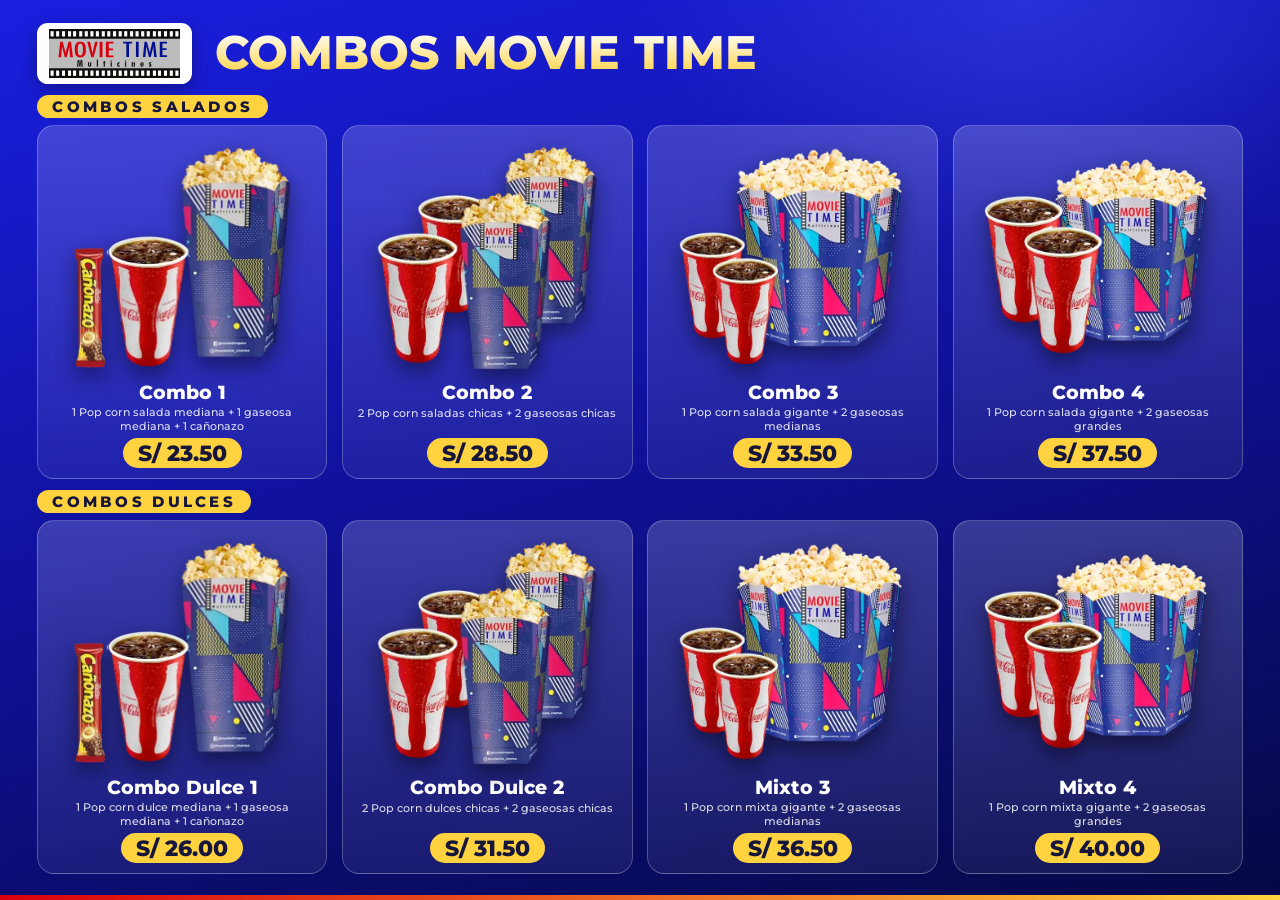
<file: pantalla-cliente/cliente.html>
<!DOCTYPE html><html lang="es"><head><meta charset="UTF-8"><meta name="viewport" content="width=device-width,initial-scale=1">
<title>Pantalla cliente · Movie Time</title><link rel="stylesheet" href="cliente.css"></head><body>
<div class="stage">
  <div class="top">
    <span class="logo"><img src="logo-movietime.svg" alt="Movie Time"></span>
    <div class="meta"><span class="chip"><i></i>Tu pedido</span><span class="clock" id="clock"></span></div>
  </div>
  <div class="main">
    <section class="col"><div class="sec-title">Detalle</div><div class="list" id="list"></div></section>
    <section class="col"><div class="sec-title">Tu selección</div><div class="show n1" id="show"></div></section>
  </div>
  <div class="bar"><div class="cnt" id="cnt"></div><div class="tt"><span>TOTAL</span><strong id="tot"></strong></div></div>
</div>
<div class="thanks hide" id="thanks">
  <div class="check"><svg viewBox="0 0 24 24"><path d="M5 12.5l4.5 4.5L19 7.5"/></svg></div>
  <h1>¡Gracias por tu compra!</h1><p>Disfruta la función 🍿</p>
  <span class="logo"><img src="logo-movietime.svg" alt=""></span>
</div>
<div class="ads hide" id="ads"><div class="prog" id="prog"></div></div>
<script src="shared.js"></script>
<script>
const $=id=>document.getElementById(id);
const esc=s=>String(s).replace(/[&<>"]/g,c=>({'&':'&amp;','<':'&lt;','>':'&gt;','"':'&quot;'}[c]));
// ?mini=1 -> vista en miniatura dentro del panel del colaborador (sin animaciones pesadas ni pantalla completa)
const MINI=new URLSearchParams(location.search).has('mini');
if(MINI)document.documentElement.classList.add('mini');
else document.addEventListener('dblclick',()=>document.fullscreenElement?document.exitFullscreen():document.documentElement.requestFullscreen());
const tick=()=>{$('clock').textContent=new Date().toLocaleTimeString('es-PE',{hour:'2-digit',minute:'2-digit',hour12:false})};tick();setInterval(tick,10000);

/* ---------- Fotos de producto (con ilustración si no hay foto) ---------- */
function photo(i){
  const ph=document.createElement('div');ph.className='ph';
  const im=new Image();im.alt='';im.decoding='async';im.src='productos/'+(i.img||i.code)+'.webp';
  im.onerror=()=>{ph.innerHTML='<div class="nophoto"><img src="logo-movietime.svg" alt=""></div>'};ph.appendChild(im);return ph}

/* ---------- Detalle + vitrina ---------- */
let prevQty={},lastKey='',showEls={};
function render(s){
  $('thanks').classList.toggle('hide',s.status!=='gracias');
  const items=s.items;
  // detalle
  let changed=null;items.forEach(i=>{const k=i.code+'|'+i.price;if((prevQty[k]||0)!==i.qty)changed=k});
  $('list').innerHTML=items.map(i=>{const k=i.code+'|'+i.price,isNew=k===changed;
    return `<div class="line ${isNew?'new':'nan'}"><div class="qty">${i.qty}</div><div><div class="nm">${esc(i.name)}</div>${i.desc?`<div class="ds">${esc(i.desc)}</div>`:''}</div><div class="pr">${PC.money(PC.lineTotal(i))}${i.qty>1?`<small>${i.qty} × ${PC.money(i.price)}</small>`:''}</div></div>`}).join('');
  const L=$('list');L.classList.remove('compact');if(L.scrollHeight>L.clientHeight+2)L.classList.add('compact');
  L.scrollTop=L.scrollHeight;L.classList.toggle('scrolled',L.scrollTop>2);
  prevQty={};items.forEach(i=>prevQty[i.code+'|'+i.price]=i.qty);
  const n=items.reduce((a,i)=>a+i.qty,0);
  $('cnt').innerHTML=`<b>${n}</b> ${n===1?'producto':'productos'}`;
  const t=PC.money(PC.total());if($('tot').textContent!==t){$('tot').textContent=t;$('tot').classList.remove('bump');void $('tot').offsetWidth;$('tot').classList.add('bump')}
  // vitrina: productos distintos, el último agregado primero
  const seen=new Set(),uniq=[];for(const i of [...items].reverse()){if(!seen.has(i.code)){seen.add(i.code);uniq.push(i)}}
  const shown=uniq.slice(0,6),extra=uniq.length-shown.length;
  const key=shown.map(i=>i.code).join(',')+'|'+extra;
  const qtyOf=c=>items.filter(i=>i.code===c).reduce((a,i)=>a+i.qty,0);
  const show=$('show');
  if(key!==lastKey){
    const old=new Set(Object.keys(showEls));lastKey=key;showEls={};show.innerHTML='';
    show.className='show n'+Math.max(1,shown.length);
    shown.forEach(i=>{const t=document.createElement('div');t.className='tile'+(old.has(i.code)?' nan':'');
      t.appendChild(photo(i));const cap=document.createElement('div');cap.className='cap';cap.innerHTML=`<span>${esc(i.name)}</span><b></b>`;t.appendChild(cap);
      showEls[i.code]=cap.querySelector('b');show.appendChild(t)});
    if(extra>0){const m=document.createElement('div');m.className='more';m.textContent='+'+extra+' más';show.appendChild(m)}
  }
  shown.forEach(i=>{const q=qtyOf(i.code);showEls[i.code].textContent='×'+q;showEls[i.code].classList.toggle('hide',q<2)});
  checkAds();
}

/* ---------- Publicidad a pantalla completa ---------- */
// La pantalla real manda; la miniatura del panel (?mini=1) solo la sigue. El panel del colaborador controla por el canal 'pc_ads'.
let nodes=[],cur=0,paused=false,adsSig='',timer=0,running=false,lastMaster=0;
const adCh='BroadcastChannel' in window?new BroadcastChannel('pc_ads'):null;
const masterAlive=()=>Date.now()-lastMaster<6000;
const dayKey=()=>{const d=new Date();return d.getFullYear()+'-'+String(d.getMonth()+1).padStart(2,'0')+'-'+String(d.getDate()).padStart(2,'0')};
let adsDay=dayKey();
const vigente=x=>!(x.until&&dayKey()>x.until);       // "until" = ultimo dia (inclusive) en que se muestra el banner
const comboLists=s=>({
  sal:s.catalog.filter(p=>/^combos salada/i.test(p.cat||'')&&!/hot dog/i.test(p.name)).slice(0,4),   // combos salados (sin las versiones con hot dog)
  dul:s.catalog.filter(p=>/^combos dulce/i.test(p.cat||'')).slice(0,4)});
function publishAd(){if(MINI||!adCh)return;adCh.postMessage({t:'state',idx:cur,paused,total:nodes.length,running})}
function buildSlides(){
  const s=PC.state,root=$('ads');[...root.querySelectorAll('.sl')].forEach(e=>e.remove());nodes=[];
  const {sal,dul}=comboLists(s);
  if(sal.length||dul.length){const d=document.createElement('div');d.className='sl combos';
    d.innerHTML=`<div class="ch"><span class="logo"><img src="logo-movietime.svg" alt=""></span><h2>Combos Movie Time</h2></div>`;
    [['Combos salados',sal],['Combos dulces',dul]].forEach(([label,list])=>{if(!list.length)return;
      const row=document.createElement('div');row.className='crow';row.innerHTML=`<div class="rl">${label}</div><div class="cg"></div>`;
      list.forEach(p=>{const cc=document.createElement('div');cc.className='cc';cc.appendChild(photo(p));
        cc.insertAdjacentHTML('beforeend',`<b>${esc(p.name)}</b><em>${esc(p.desc||'')}</em><div class="pp">${PC.money(p.price)}</div>`);row.querySelector('.cg').appendChild(cc)});
      d.appendChild(row)});
    root.insertBefore(d,$('prog'));nodes.push(d)}
  s.slides.filter(x=>x.image&&vigente(x)).forEach(x=>{const d=document.createElement('div');d.className='sl';
    d.innerHTML='<img alt="" decoding="async">';d._src=x.image;     // la imagen se carga solo cuando le toca (ahorra memoria)
    d.firstChild.onerror=()=>{d.remove();nodes=nodes.filter(n=>n!==d);if(cur>=nodes.length)cur=0;publishAd()};
    if(x.title||x.sub)d.insertAdjacentHTML('beforeend',`<div style="position:absolute;left:0;right:0;bottom:8%;text-align:center;text-shadow:0 .2rem 1rem #000"><div style="font-size:5rem;font-weight:800">${esc(x.title||'')}</div><div style="font-size:2.4rem">${esc(x.sub||'')}</div></div>`);
    root.insertBefore(d,$('prog'));nodes.push(d)});
}
// Mantiene cargadas solo la imagen actual, la anterior (por el fundido) y la siguiente
function warm(){
  const N=nodes.length;
  nodes.forEach((n,k)=>{if(!n._src)return;const near=k===cur||k===(cur+1)%N||k===(cur-1+N)%N,im=n.firstChild;
    if(near){if(!im.getAttribute('src'))im.src=n._src}else if(im.getAttribute('src'))im.removeAttribute('src')})}
function showSlide(i,silent){
  if(!nodes.length)return;
  nodes.forEach(n=>n.classList.remove('on'));cur=((i%nodes.length)+nodes.length)%nodes.length;warm();
  const n=nodes[cur];void n.offsetWidth;n.classList.add('on');
  const root=$('ads'),p=$('prog');root.style.setProperty('--dur',PC.state.slideSeconds+'s');
  p.classList.remove('run');void p.offsetWidth;p.classList.add('run');     // si esta en pausa, la barra queda congelada por CSS
  if(!silent)publishAd();
}
function schedule(){
  clearTimeout(timer);timer=0;
  if(!running||paused||!nodes.length)return;
  if(MINI&&masterAlive())return;                              // la miniatura sigue a la pantalla real
  timer=setTimeout(()=>{if(dayKey()!==adsDay){checkAds();return}showSlide(cur+1);schedule()},PC.state.slideSeconds*1000);   // pasada la medianoche se quitan los banners vencidos
}
function setPaused(v){
  paused=!!v;$('ads').classList.toggle('paused',paused);
  if(!paused&&running){const p=$('prog');p.classList.remove('run');void p.offsetWidth;p.classList.add('run')}
  schedule();publishAd();
}
function checkAds(){
  const s=PC.state,on=s.status==='idle',root=$('ads');
  root.classList.toggle('hide',!on);
  if(on){
    const cl=comboLists(s),sig=JSON.stringify([dayKey(),s.slides,cl.sal.concat(cl.dul).map(p=>p.code+p.price+p.name),s.slideSeconds]);
    const rebuilt=sig!==adsSig||!nodes.length;
    if(rebuilt){adsSig=sig;adsDay=dayKey();buildSlides();if(cur>=nodes.length)cur=0}
    if(!running){running=true;showSlide(paused?cur:0)}
    else if(rebuilt)showSlide(cur,true);          // cambio la publicidad con la pantalla en marcha: se muestra de inmediato   // pausada: vuelve a la misma imagen; si no, empieza de nuevo
    schedule();
  }else if(running){running=false;clearTimeout(timer);timer=0;publishAd()}
}
function doCmd(m){
  if(!running&&m.cmd!=='play'&&m.cmd!=='pause'&&m.cmd!=='toggle')return;
  if(m.cmd==='toggle')setPaused(!paused);
  else if(m.cmd==='pause')setPaused(true);
  else if(m.cmd==='play')setPaused(false);
  else if(m.cmd==='next'){showSlide(cur+1);schedule()}
  else if(m.cmd==='prev'){showSlide(cur-1);schedule()}
  else if(m.cmd==='goto'&&nodes.length){showSlide(+m.idx||0);setPaused(true)}    // elegir una imagen la deja fija
}
if(adCh)adCh.onmessage=e=>{const m=e.data||{};
  if(MINI){
    if(m.t!=='state')return;
    lastMaster=Date.now();
    if(m.paused!==paused){paused=m.paused;$('ads').classList.toggle('paused',paused)}
    if(running&&nodes.length&&m.idx!==cur)showSlide(m.idx,true);
    schedule();
  }else if(m.t==='hello')publishAd();
  else if(m.t==='cmd')doCmd(m)};
if(!MINI){
  setInterval(publishAd,3000);                                  // el panel y la miniatura se mantienen sincronizados
  document.addEventListener('keydown',e=>{                       // teclado en la pantalla del cliente: espacio = pausa, flechas = cambiar
    if(e.code==='Space'){e.preventDefault();doCmd({cmd:'toggle'})}
    else if(e.code==='ArrowRight')doCmd({cmd:'next'});else if(e.code==='ArrowLeft')doCmd({cmd:'prev'})});
}else if(adCh)adCh.postMessage({t:'hello'});
PC.subscribe(render);
</script></body></html>
</file>
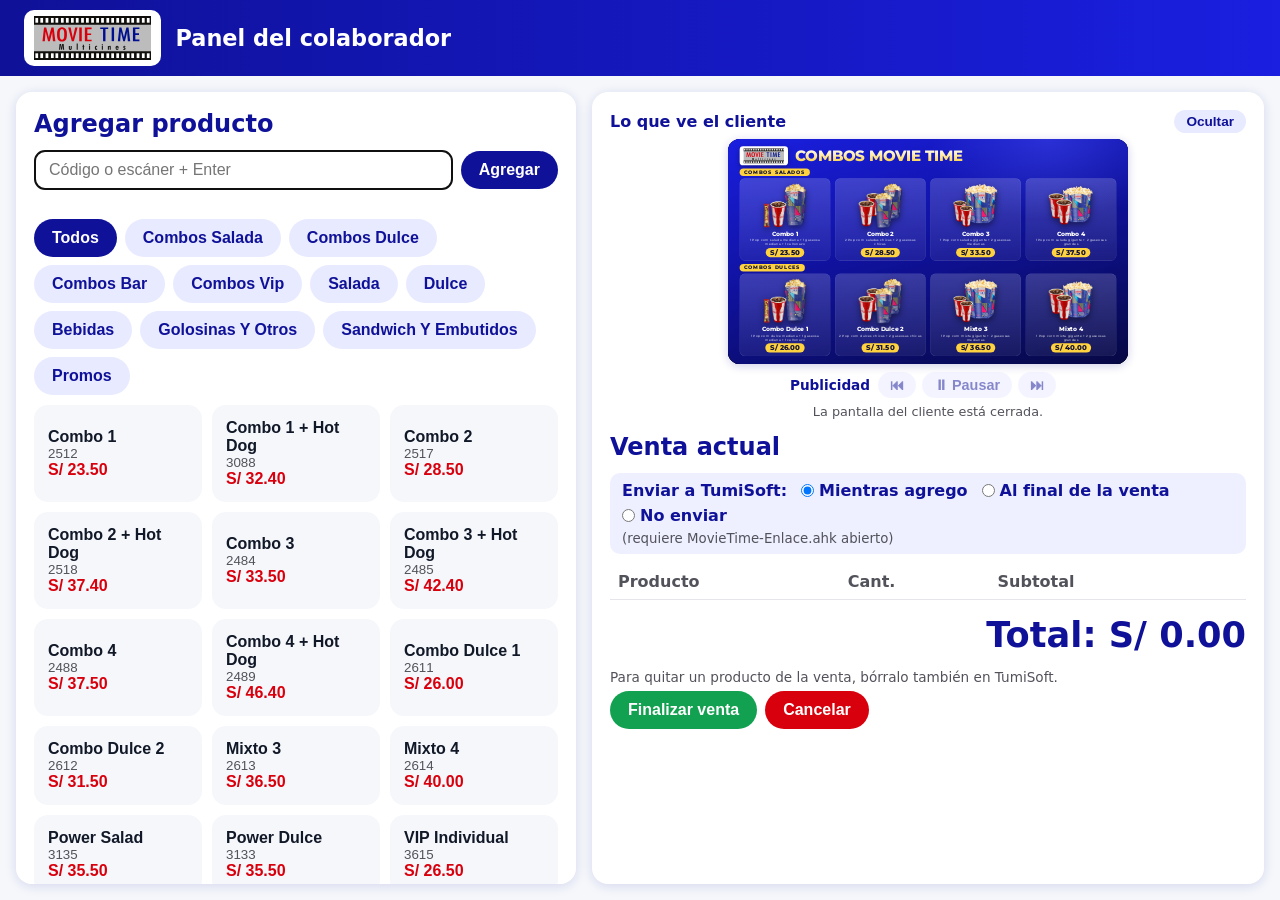
<file: pantalla-cliente/operador.html>
<!DOCTYPE html><html lang="es"><head><meta charset="UTF-8"><meta name="viewport" content="width=device-width,initial-scale=1">
<title>Panel colaborador · Movie Time</title><link rel="stylesheet" href="style.css"></head><body>
<div class="page"><div class="brand"><span class="logo"><img src="logo-movietime.svg" alt="Movie Time"></span><h1>Panel del colaborador</h1></div>
<div class="op">
 <section class="panel">
  <h2>Agregar producto</h2>
  <div class="row"><input id="code" placeholder="Código o escáner + Enter" autofocus><button id="addBtn">Agregar</button></div>
  <div class="msg" id="msg"></div>
  <div class="row" id="tabs" style="flex-wrap:wrap"></div><div class="grid" id="grid"></div>
  <details><summary>Configuración (catálogo y publicidad)</summary>
   <p style="color:var(--mut);margin:8px 0">Catálogo: <code>código;nombre;precio;categoría;contenido;foto</code> por línea (contenido y foto son opcionales; foto = código de otra imagen de la carpeta productos)</p>
   <textarea id="cat"></textarea>
   <p style="color:var(--mut);margin:8px 0">Publicidad/cartelera: <code>título;subtítulo;imagen;hasta</code> — título y subtítulo pueden ir vacíos si la imagen ya trae texto; <b>hasta</b> (opcional, <code>AAAA-MM-DD</code>) es el último día en que se muestra, después se quita sola</p>
   <textarea id="sl"></textarea>
   <div class="row" style="margin-top:8px"><label>Seg. por slide <input id="ss" type="number" style="width:80px"></label></div>
   <button id="saveCfg">Guardar</button> <button class="sec" id="resetCfg">Restaurar originales</button> <button class="sec" id="openCl">Abrir pantalla del cliente</button> <span id="cfgMsg" style="color:var(--ok);font-weight:700"></span>
  </details>
 </section>
 <section class="panel">
  <div class="cv" id="cv">
   <div class="cvh"><b>Lo que ve el cliente</b><button class="sec" id="cvToggle" title="Mostrar u ocultar la miniatura"></button></div>
   <div class="cvbox" id="cvbox"><iframe id="cvf" title="Vista del cliente" tabindex="-1"></iframe></div>
   <div class="adc" id="adc">
    <span class="adl">Publicidad</span>
    <button class="sec" id="adPrev" title="Imagen anterior">⏮</button>
    <button class="sec" id="adToggle">⏸ Pausar</button>
    <button class="sec" id="adNext" title="Imagen siguiente">⏭</button>
    <span class="dots" id="adDots" title="Clic en un punto: muestra esa imagen y la deja fija"></span>
    <small id="adNote"></small>
   </div>
  </div>
  <h2>Venta actual</h2>
  <div class="lnk"><b>Enviar a TumiSoft:</b>
   <label><input type="radio" name="lm" value="live"> Mientras agrego</label>
   <label><input type="radio" name="lm" value="end"> Al final de la venta</label>
   <label><input type="radio" name="lm" value="off"> No enviar</label>
   <small>(requiere MovieTime-Enlace.ahk abierto)</small></div>
  <table><thead><tr><th>Producto</th><th>Cant.</th><th>Subtotal</th><th></th></tr></thead><tbody id="body"></tbody></table>
  <div class="tot" id="tot"></div>
  <button class="ok hide" id="sendTumi" style="width:100%;margin-bottom:8px"></button>
  <p class="hint" id="hint">Para quitar un producto de la venta, bórralo también en TumiSoft.</p>
  <div class="row"><button class="ok" id="fin">Finalizar venta</button><button class="bad" id="clr">Cancelar</button></div>
 </section>
</div></div>
<script src="shared.js"></script>
<script>
const $=id=>document.getElementById(id);
const esc=s=>String(s).replace(/[&<>"']/g,c=>({'&':'&amp;','<':'&lt;','>':'&gt;','"':'&quot;',"'":'&#39;'}[c]));
let tab='',gridKey='';
const sent={};   // codigo -> unidades que ya se enviaron a TumiSoft en esta venta
const sinCodigo=c=>/^PEND/i.test(c);   // producto de la web con codigo de TumiSoft todavia desconocido
function sendLive(code){
  if(sinCodigo(code)){if(PC.link.mode==='live')$('msg').textContent='Este producto aún no tiene código de TumiSoft: agrégalo a mano en TumiSoft.';return false}
  const ok=PC.link.send(code);if(ok)sent[code]=(sent[code]||0)+1;return ok}
function pending(){const codes=[],items=[];PC.state.items.forEach(i=>{if(sinCodigo(i.code))return;const n=Math.max(0,i.qty-(sent[i.code]||0));if(n>0){items.push([i.code,n]);for(let k=0;k<n;k++)codes.push(i.code)}});return{codes,items}}
function render(s){
  const cats=[...new Set(s.catalog.map(p=>p.cat||'Otros'))];
  if(tab&&!cats.includes(tab))tab='';
  const key=tab+'|'+s.catalog.map(p=>p.code+p.name+p.price+(p.cat||'')).join('~');
  if(key!==gridKey){gridKey=key;
    $('tabs').innerHTML=['Todos',...cats].map(c=>`<button class="${(c==='Todos'&&!tab)||c===tab?'':'sec'}" data-t="${esc(c)}">${esc(c)}</button>`).join('');
    $('grid').innerHTML=s.catalog.filter(p=>!tab||(p.cat||'Otros')===tab).map(p=>`<button class="prod" data-c="${esc(p.code)}">${esc(p.name)}<small>${esc(p.code)}</small><b>${PC.money(p.price)}</b></button>`).join('')}
  $('body').innerHTML=s.items.map((i,n)=>`<tr><td>${esc(i.name)}</td><td><button class="sec" data-m="${n}">−</button> ${i.qty} <button class="sec" data-p="${n}">+</button></td><td>${PC.money(PC.lineTotal(i))}</td><td><button class="bad" data-x="${n}">✕</button></td></tr>`).join('');
  $('tot').textContent='Total: '+PC.money(PC.total());
  if(!s.items.length)for(const k in sent)delete sent[k];
  const p=pending(),end=PC.link.mode==='end';
  $('sendTumi').classList.toggle('hide',!end);
  $('sendTumi').disabled=!p.codes.length;
  $('sendTumi').textContent=p.codes.length?'Enviar a TumiSoft ('+p.codes.length+' producto'+(p.codes.length>1?'s':'')+')':(s.items.length?'✔ Todo enviado a TumiSoft':'Enviar a TumiSoft');
}
PC.subscribe(render);
$('tabs').onclick=e=>{const b=e.target.closest('[data-t]');if(b){tab=b.dataset.t==='Todos'?'':b.dataset.t;gridKey='';render(PC.state)}};
$('grid').onclick=e=>{const b=e.target.closest('[data-c]');if(b){PC.addByCode(b.dataset.c);sendLive(b.dataset.c);$('code').focus()}};
$('body').onclick=e=>{const t=e.target;
  if(t.dataset.m)PC.setQty(+t.dataset.m,-1);if(t.dataset.p){const it=PC.state.items[+t.dataset.p];PC.setQty(+t.dataset.p,1);if(it)sendLive(it.code)}if(t.dataset.x)PC.remove(+t.dataset.x)};
function addCode(){const v=$('code').value.trim();if(!v)return;
  const ok=PC.addByCode(v);const sent1=sendLive(v);
  $('msg').textContent=ok?(sinCodigo(v)&&PC.link.mode==='live'?'Este producto aún no tiene código de TumiSoft: agrégalo a mano en TumiSoft.':''):(sent1?'No está en el catálogo de la pantalla (se envió a TumiSoft): '+v:'Código no encontrado: '+v);
  $('code').value='';$('code').focus()}
document.querySelectorAll('input[name=lm]').forEach(r=>{r.checked=r.value===PC.link.mode;r.onchange=()=>{if(r.checked){PC.link.mode=r.value;$('msg').textContent='';render(PC.state)}}});
$('sendTumi').onclick=()=>{const p=pending();if(!p.codes.length)return;
  if(PC.link.sendMany(p.codes)){p.items.forEach(([c,n])=>sent[c]=(sent[c]||0)+n);$('msg').textContent='Enviando '+p.codes.length+' producto(s) a TumiSoft… no muevas el mouse ni el teclado.';render(PC.state)}};
$('addBtn').onclick=addCode;$('code').onkeydown=e=>{if(e.key==='Enter')addCode()};
$('fin').onclick=()=>PC.finish();
$('clr').onclick=()=>PC.clear();
// Miniatura de la pantalla del cliente: la misma pagina a 1920x1080 reducida con CSS
const cvOn=()=>{try{return localStorage.getItem('pc_cv_on')!=='0'}catch(e){return true}};
function applyCv(){const on=cvOn();$('cvbox').classList.toggle('hide',!on);$('cvToggle').textContent=on?'Ocultar':'Mostrar';
  const f=$('cvf'),url='cliente.html?mini=1';
  if(on){if(f.dataset.on!=='1'){f.dataset.on='1';f.src=url}scaleCv()}else{f.dataset.on='0';f.src='about:blank'}}   // oculta = la pagina se descarga: no consume CPU
function scaleCv(){const b=$('cvbox');if(b.clientWidth)$('cvf').style.transform='scale('+(b.clientWidth/1920)+')'}
new ResizeObserver(scaleCv).observe($('cvbox'));
$('cvToggle').onclick=()=>{try{localStorage.setItem('pc_cv_on',cvOn()?'0':'1')}catch(e){}applyCv()};
applyCv();
// Control de la publicidad de la pantalla del cliente (canal 'pc_ads': la pantalla real manda, el panel la dirige)
const adCh='BroadcastChannel' in window?new BroadcastChannel('pc_ads'):null;
let adSt=null,adSeen=0;
const adCmd=(cmd,idx)=>adCh&&adCh.postMessage({t:'cmd',cmd,idx});
let adSig='';
function renderAd(){
  const alive=!!adSt&&Date.now()-adSeen<7000,run=alive&&adSt.running;
  const sig=[alive,run,alive&&adSt.paused,alive&&adSt.idx,alive&&adSt.total].join();
  if(sig===adSig)return;adSig=sig;
  ['adPrev','adToggle','adNext'].forEach(i=>$(i).disabled=!alive);
  $('adToggle').textContent=alive&&adSt.paused?'▶ Continuar':'⏸ Pausar';
  $('adToggle').className=alive&&adSt.paused?'ok':'sec';
  const n=alive?adSt.total:0;
  if($('adDots').children.length!==n)$('adDots').innerHTML=Array.from({length:n},(_,i)=>`<button data-i="${i}" title="Imagen ${i+1}"></button>`).join('');
  [...$('adDots').children].forEach((b,i)=>{b.className=alive&&i===adSt.idx?'on':'';b.disabled=!run});
  $('adNote').textContent=!alive?'La pantalla del cliente está cerrada.':adSt.paused?(run?'⏸ En pausa en la imagen '+(adSt.idx+1)+' de '+n:'⏸ En pausa (se mantiene al volver a la publicidad)'):(run?'':'Hay una venta en pantalla: la publicidad vuelve al terminar.');
  $('adNote').style.color=alive&&adSt.paused?'var(--red)':'var(--mut)';
}
if(adCh){adCh.onmessage=e=>{if(e.data&&e.data.t==='state'){adSt=e.data;adSeen=Date.now();renderAd()}};adCh.postMessage({t:'hello'});setInterval(renderAd,1000)}
$('adToggle').onclick=()=>adCmd('toggle');$('adPrev').onclick=()=>adCmd('prev');$('adNext').onclick=()=>adCmd('next');
$('adDots').onclick=e=>{const b=e.target.closest('[data-i]');if(b)adCmd('goto',+b.dataset.i)};
renderAd();
$('openCl').onclick=()=>window.open('cliente.html','pantalla_cliente','width=1280,height=720');
function loadCfg(){const s0=PC.state;
  $('cat').value=s0.catalog.map(p=>[p.code,p.name,p.price,p.cat||'',p.desc||'',p.img||''].join(';')).join('\n');
  $('sl').value=s0.slides.map(x=>[x.title,x.sub,x.image,x.until||''].join(';')).join('\n');
  $('ss').value=s0.slideSeconds}
loadCfg();
$('saveCfg').onclick=()=>{
  const cat=$('cat').value.split('\n').map(l=>l.split(';').map(x=>x.trim())).filter(a=>a[0]&&a[1])
    .map(a=>{const p={code:a[0],name:a[1],price:parseFloat(String(a[2]).replace(',','.'))||0,cat:a[3]||''};if(a[4])p.desc=a[4];if(a[5])p.img=a[5];return p});
  const sl=$('sl').value.split('\n').map(l=>l.split(';').map(x=>x.trim())).filter(a=>a[2]||a[0])   // vale con imagen o con texto
    .map(a=>{const s={title:a[0]||'',sub:a[1]||'',image:a[2]||''};if(/^\d{4}-\d{2}-\d{2}$/.test(a[3]||''))s.until=a[3];return s});
  if(!cat.length){$('cfgMsg').textContent='';$('msg').textContent='El catálogo no puede quedar vacío.';return}
  PC.update(s=>{s.catalog=cat;s.slides=sl;s.slideSeconds=Math.max(2,+$('ss').value||8);s.custom={catalog:true,slides:true}});
  gridKey='';render(PC.state);$('msg').textContent='';$('cfgMsg').textContent='✔ Guardado'};
$('resetCfg').onclick=()=>{if(confirm('¿Volver al catálogo y la publicidad originales del programa? Se pierden tus cambios en Configuración.')){PC.resetConfig();loadCfg();gridKey='';render(PC.state);$('cfgMsg').textContent='✔ Restaurado'}};
</script>
</body></html>
</file>
<file: pantalla-cliente/cliente.css>
@font-face{font-family:Montserrat;font-weight:500;font-display:swap;src:url(fonts/Montserrat-500.woff2) format('woff2')}
@font-face{font-family:Montserrat;font-weight:700;font-display:swap;src:url(fonts/Montserrat-700.woff2) format('woff2')}
@font-face{font-family:Montserrat;font-weight:800;font-display:swap;src:url(fonts/Montserrat-800.woff2) format('woff2')}
:root{--blue:#0f1198;--blue2:#1a1fe0;--navy:#070a52;--gold:#ffd23f;--red:#d9000d;--ink:#10142e;--mut:#5b6080;--ok:#16c172}
*{box-sizing:border-box;margin:0;padding:0}
html{font-size:min(calc(100vw/120),calc(100vh/67.5))}   /* 1rem = 16px en pantalla 1920x1080 */
body{font-family:Montserrat,"Segoe UI",system-ui,sans-serif;background:#000;color:#fff;overflow:hidden;cursor:none}
.hide{display:none!important}

.stage{position:fixed;inset:0;display:flex;flex-direction:column;
 background:
  radial-gradient(60rem 40rem at 90% -10%,#4a55ff55,transparent 60%),
  radial-gradient(50rem 40rem at -10% 110%,#d9000d40,transparent 60%),
  linear-gradient(165deg,#1a1fe0 0%,#0f1198 45%,#060844 100%)}
.stage::before{content:"";position:absolute;inset:0;pointer-events:none;opacity:.5;
 background:repeating-linear-gradient(90deg,#ffffff08 0 .12rem,transparent .12rem 4rem)}

/* Cabecera */
.top{position:relative;display:flex;align-items:center;justify-content:space-between;padding:1.6rem 3.5rem 0}
.logo{background:#fff;border-radius:1rem;padding:.55rem 1.1rem;display:flex;box-shadow:0 .5rem 1.6rem #0005}
.logo img{height:4.2rem}
.top .meta{display:flex;align-items:center;gap:1.6rem}
.chip{display:flex;align-items:center;gap:.8rem;background:#ffffff1c;border:.1rem solid #ffffff33;backdrop-filter:blur(10px);padding:.8rem 1.6rem;border-radius:99rem;font-weight:700;font-size:1.5rem}
.chip i{width:.9rem;height:.9rem;border-radius:50%;background:var(--ok);box-shadow:0 0 1rem var(--ok)}
.clock{font-size:2rem;font-weight:700;letter-spacing:.05em;opacity:.9}

/* Contenido */
.main{position:relative;flex:1;min-height:0;display:grid;grid-template-columns:1.08fr 1fr;gap:2.8rem;padding:2rem 3.5rem 2.2rem}
.sec-title{font-size:1.45rem;font-weight:700;letter-spacing:.25em;text-transform:uppercase;color:var(--gold);margin-bottom:1.1rem;display:flex;align-items:center;gap:1rem}
.sec-title::after{content:"";flex:1;height:.1rem;background:linear-gradient(90deg,#ffd23f88,transparent)}

.col{display:flex;flex-direction:column;min-height:0}
.list{flex:1;min-height:0;overflow:hidden;display:flex;flex-direction:column;gap:1.1rem;
 -webkit-mask-image:linear-gradient(#000 88%,transparent);mask-image:linear-gradient(#000 88%,transparent)}
.line{flex:none;display:grid;grid-template-columns:5.6rem 1fr auto;gap:1.8rem;align-items:center;
 background:linear-gradient(180deg,#fff,#f1f3ff);color:var(--ink);border-radius:1.6rem;padding:1.5rem 2.2rem;
 box-shadow:0 .8rem 2.4rem #02043a66, inset 0 -.25rem 0 #dfe3ff;animation:in .5s cubic-bezier(.2,.9,.3,1.2)}
.line.new{box-shadow:0 .8rem 2.4rem #02043a66, 0 0 0 .25rem var(--gold)}
.qty{width:5.6rem;height:5.6rem;border-radius:50%;display:grid;place-items:center;font-size:2.5rem;font-weight:800;color:#fff;
 background:linear-gradient(145deg,var(--red),#a30009);box-shadow:0 .4rem 1rem #d9000d66}
.nm{font-size:2.35rem;font-weight:800;line-height:1.1;letter-spacing:-.01em}
.ds{font-size:1.3rem;font-weight:500;color:var(--mut);margin-top:.5rem;line-height:1.35}
.pr{text-align:right;font-size:2.7rem;font-weight:800;color:var(--blue);white-space:nowrap}
.pr small{display:block;font-size:1.2rem;font-weight:500;color:var(--mut);margin-top:.2rem}

/* Vitrina de fotos */
.show{flex:1;min-height:0;position:relative;border-radius:2.4rem;padding:2rem;
 background:radial-gradient(70% 70% at 50% 40%,#ffffff2e,#ffffff0d 70%);border:.1rem solid #ffffff2e;
 box-shadow:inset 0 0 6rem #ffffff0f,0 1rem 3rem #02043a55;display:grid;gap:1.4rem;align-content:stretch}
.show.n1{grid-template-columns:1fr}
.show.n2{grid-template-columns:1fr 1fr}
.show.n3,.show.n4{grid-template-columns:1fr 1fr;grid-template-rows:1fr 1fr}
.show.n5,.show.n6{grid-template-columns:1fr 1fr 1fr;grid-template-rows:1fr 1fr}
.tile{position:relative;min-height:0;min-width:0;display:flex;flex-direction:column;align-items:center;justify-content:flex-end;
 border-radius:1.8rem;padding:1rem;animation:pop .6s cubic-bezier(.2,.9,.3,1.25);background:radial-gradient(circle at 50% 45%,#ffffff26,transparent 70%)}
.tile .ph{flex:1;min-height:0;width:100%;display:flex;align-items:center;justify-content:center}
.tile img,.tile svg{max-width:100%;max-height:100%;object-fit:contain;filter:drop-shadow(0 1.4rem 1.6rem #00000066);animation:float 5s ease-in-out infinite}
.tile .cap{margin-top:.8rem;text-align:center;font-weight:800;font-size:1.5rem;line-height:1.15;text-shadow:0 .1rem .6rem #0008;display:flex;gap:.7rem;align-items:center;justify-content:center}
.n1 .cap{font-size:2.2rem}
.cap b{background:var(--gold);color:#1b1b1b;border-radius:99rem;padding:.1rem .8rem;font-size:1.3em}
.more{position:absolute;right:2rem;bottom:1.6rem;background:var(--red);padding:.5rem 1.4rem;border-radius:99rem;font-weight:800;font-size:1.5rem}

/* Pie / total */
.bar{position:relative;display:flex;justify-content:space-between;align-items:center;padding:1.5rem 3.5rem;
 background:linear-gradient(180deg,#0b0c1d,#05050f);border-top:.35rem solid var(--red)}
.bar .cnt{font-size:1.7rem;font-weight:500;opacity:.8}.bar .cnt b{font-weight:800;color:#fff}
.bar .tt{display:flex;align-items:baseline;gap:2rem}
.bar .tt span{font-size:2rem;font-weight:700;letter-spacing:.3em;opacity:.8}
.bar .tt strong{font-size:6.2rem;font-weight:800;color:var(--gold);letter-spacing:-.02em;text-shadow:0 0 3rem #ffd23f55;font-variant-numeric:tabular-nums}
.bump{animation:bump .35s}

/* Publicidad */
.ads{position:fixed;inset:0;background:#000;z-index:5;overflow:hidden}
.ads .sl{position:absolute;inset:0;opacity:0;visibility:hidden;transition:opacity 1.2s ease,visibility 0s linear 1.2s}   /* invisible = no se pinta */
.ads .sl.on{opacity:1;visibility:visible;transition-delay:0s}
.ads .sl>img{width:100%;height:100%;object-fit:cover;display:block;transform:scale(1)}
.ads .sl.on>img{animation:kb var(--dur,8s) ease-out forwards;will-change:transform}
.ads .prog{position:absolute;left:0;bottom:0;height:.45rem;background:linear-gradient(90deg,var(--red),var(--gold));width:100%;transform:scaleX(0);transform-origin:0 50%;z-index:2}   /* se anima con transform: no recalcula el diseno en cada cuadro */
.ads .prog.run{animation:prog var(--dur,8s) linear forwards}
/* Slide de combos (generado): 2 filas de 4 */
.sl.combos{background:radial-gradient(60rem 40rem at 80% 0,#4a55ff66,transparent 60%),linear-gradient(165deg,#1a1fe0,#0f1198 50%,#060844);display:flex;flex-direction:column;padding:2.2rem 3.5rem 2.4rem;gap:1rem}
.sl.combos .ch{display:flex;align-items:center;gap:2.2rem}
.sl.combos h2{font-size:4.4rem;font-weight:800;text-transform:uppercase;background:linear-gradient(#fff,var(--gold));-webkit-background-clip:text;background-clip:text;color:transparent;line-height:1}
.sl.combos .logo img{height:4.6rem}
.crow{flex:1;min-height:0;display:flex;flex-direction:column;gap:.6rem}
.rl{align-self:flex-start;background:var(--gold);color:#16163a;font-weight:800;font-size:1.4rem;letter-spacing:.22em;text-transform:uppercase;padding:.25rem 1.4rem;border-radius:99rem}
.cg{flex:1;display:grid;grid-template-columns:repeat(4,1fr);gap:1.4rem;min-height:0}
.cc{background:linear-gradient(180deg,#ffffff2e,#ffffff10);border:.1rem solid #ffffff3d;border-radius:1.6rem;display:flex;flex-direction:column;align-items:center;padding:.8rem 1rem 1rem;min-height:0}
.cc .ph{flex:1;min-height:0;width:100%;display:flex;align-items:center;justify-content:center}
.cc img{max-width:100%;max-height:100%;object-fit:contain;filter:drop-shadow(0 .8rem 1rem #0007);animation:none!important;transform:none!important}
.cc b{font-size:1.75rem;font-weight:800;margin-top:.4rem;text-align:center;line-height:1.1}
.cc em{font-style:normal;font-size:1.05rem;opacity:.85;text-align:center;margin-top:.2rem;min-height:2.6rem;line-height:1.25}
.cc .pp{margin-top:.4rem;background:var(--gold);color:#16163a;font-weight:800;font-size:2.1rem;padding:.1rem 1.4rem;border-radius:99rem}
.ads.paused .sl.on>img,.ads.paused .prog{animation-play-state:paused}

/* Gracias */
.thanks{position:fixed;inset:0;z-index:4;display:flex;flex-direction:column;align-items:center;justify-content:center;text-align:center;
 background:radial-gradient(50rem 40rem at 50% 40%,#3a44ff,transparent 70%),linear-gradient(165deg,#1a1fe0,#0f1198 50%,#060844)}
.thanks .check{width:12rem;height:12rem;border-radius:50%;background:linear-gradient(145deg,#27e08c,#0e9e5c);display:grid;place-items:center;box-shadow:0 0 6rem #27e08c88;animation:pop .7s cubic-bezier(.2,.9,.3,1.4)}
.thanks .check svg{width:6.4rem;height:6.4rem;stroke:#fff;stroke-width:5;fill:none;stroke-linecap:round;stroke-linejoin:round;stroke-dasharray:60;stroke-dashoffset:60;animation:draw .6s .4s forwards}
.thanks h1{font-size:7rem;font-weight:800;margin-top:3rem;text-transform:uppercase;background:linear-gradient(#fff,var(--gold));-webkit-background-clip:text;background-clip:text;color:transparent;line-height:1.05}
.thanks p{font-size:2.8rem;font-weight:500;margin-top:1.6rem;opacity:.95}
.thanks .logo{margin-top:4rem}

@keyframes in{from{opacity:0;transform:translateY(1.5rem) scale(.97)}to{opacity:1;transform:none}}
@keyframes pop{from{opacity:0;transform:scale(.8)}to{opacity:1;transform:none}}
@keyframes float{0%,100%{transform:translateY(0)}50%{transform:translateY(-.8rem)}}
@keyframes kb{from{transform:scale(1)}to{transform:scale(1.05)}}
@keyframes prog{from{transform:scaleX(0)}to{transform:scaleX(1)}}
@keyframes draw{to{stroke-dashoffset:0}}
@keyframes bump{50%{transform:scale(1.06)}}
.show.n3 .tile:first-child{grid-column:span 2}
.show.n5{grid-template-columns:repeat(6,1fr)}.show.n5 .tile:nth-child(-n+2){grid-column:span 3}.show.n5 .tile:nth-child(n+3){grid-column:span 2}
.line.nan{animation:none}.tile.nan{animation:none}
.list{scrollbar-width:none}.list::-webkit-scrollbar{display:none}

.nophoto{background:#fff;border-radius:1.6rem;padding:1.4rem 2rem;box-shadow:0 1.2rem 2.4rem #0006;max-width:70%}
.nophoto img{display:block;width:100%;max-height:none;filter:none;animation:none}
.list.scrolled{-webkit-mask-image:linear-gradient(transparent,#000 7%,#000 88%,transparent);mask-image:linear-gradient(transparent,#000 7%,#000 88%,transparent)}
.list.compact{gap:.7rem}
.compact .line{padding:.8rem 1.8rem;grid-template-columns:4rem 1fr auto;gap:1.3rem;border-radius:1.2rem}
.compact .qty{width:4rem;height:4rem;font-size:1.8rem}.compact .nm{font-size:1.7rem}.compact .ds{font-size:1.05rem;margin-top:.2rem}.compact .pr{font-size:2rem}.compact .pr small{display:none}

/* Miniatura dentro del panel del colaborador */
.mini body{cursor:auto}
.mini .ads .sl.on>img,.mini .tile img,.mini .tile svg{animation:none}
.mini .ads .prog,.mini .clock{display:none}
.mini .line,.mini .tile,.mini .thanks .check{animation:none}
</file>
<file: pantalla-cliente/style.css>
/* Línea gráfica Movie Time: azul real, dorado, rojo, blanco */
:root{--blue:#0f1198;--blue2:#1a1fe0;--blue3:#000f8f;--gold:#ffd23f;--red:#d9000d;--bg:#f5f7fb;--ink:#111827;--mut:#52525b;--line:#e6e6ea;--ok:#12a150}
*{box-sizing:border-box;margin:0;padding:0}
body{font-family:ui-sans-serif,system-ui,"Segoe UI",Arial,sans-serif;background:var(--bg);color:var(--ink)}
button{cursor:pointer;border:0;border-radius:999px;padding:10px 18px;font-size:1rem;background:var(--blue);color:#fff;font-weight:700}
button:hover{background:var(--blue2)}
button.sec{background:#e8eaff;color:var(--blue)} button.ok{background:var(--ok)} button.bad{background:var(--red)}
input,textarea{padding:10px 14px;border-radius:10px;border:1px solid #cfd3e6;background:#fff;color:var(--ink);font-size:1rem}
.brand{display:flex;align-items:center;gap:14px;background:linear-gradient(90deg,var(--blue),var(--blue2));color:#fff;padding:10px 24px}
.brand .logo{background:#fff;border-radius:10px;padding:6px 10px;display:flex}.brand .logo img{height:44px}
.brand h1{font-size:1.4rem}
/* Operador */
.page{display:flex;flex-direction:column;height:100vh}
.op{flex:1;display:grid;grid-template-columns:1fr 1.2fr;gap:16px;padding:16px;min-height:0}
.panel{background:#fff;border-radius:16px;padding:18px;overflow:auto;box-shadow:0 2px 12px #0f119822}
.panel h2{margin-bottom:12px;color:var(--blue)}
.row{display:flex;gap:8px;margin-bottom:10px;align-items:center}.row input{flex:1}
.grid{display:grid;grid-template-columns:repeat(auto-fill,minmax(150px,1fr));gap:10px}
.prod{background:var(--bg);padding:12px;border-radius:14px;text-align:left;color:var(--ink);border:2px solid transparent}
.prod:hover{border-color:var(--blue2);background:#eef0ff}
.prod small{display:block;color:var(--mut);font-weight:400}.prod b{color:var(--red)}
table{width:100%;border-collapse:collapse}td,th{padding:8px;text-align:left;border-bottom:1px solid var(--line)}th{color:var(--mut)}
.tot{font-size:2.2rem;text-align:right;margin:14px 0;color:var(--blue);font-weight:800}
.msg{color:var(--red);min-height:1.2em}details{margin-top:14px}summary{cursor:pointer;color:var(--blue);font-weight:700}
textarea{width:100%;height:120px}
.hide{display:none!important}

.lnk{display:flex;flex-wrap:wrap;align-items:center;gap:6px 14px;background:#eef0ff;border-radius:10px;padding:8px 12px;margin-bottom:10px;color:var(--blue)}.lnk label{font-weight:600;cursor:pointer;display:flex;align-items:center;gap:5px}.lnk small{flex-basis:100%}button:disabled{opacity:.5;cursor:default}
.lnk small{font-weight:400;color:var(--mut)}.hint{color:var(--mut);font-size:.85rem;margin:6px 0}
@media (max-width:900px){.page{height:auto;min-height:100vh}.op{grid-template-columns:1fr}.op>section:nth-child(2){order:-1}}

.cv{margin-bottom:14px}.cvh{display:flex;justify-content:space-between;align-items:center;margin-bottom:6px;color:var(--blue)}.cvh button{padding:4px 12px;font-size:.85rem}
.cvbox{position:relative;width:100%;max-width:400px;aspect-ratio:16/9;border-radius:12px;overflow:hidden;background:#000;box-shadow:0 2px 10px #0f119833;margin:0 auto}
.cvbox iframe{position:absolute;left:0;top:0;width:1920px;height:1080px;border:0;transform-origin:0 0;pointer-events:none}

.adc{display:flex;flex-wrap:wrap;align-items:center;justify-content:center;gap:6px;margin:8px auto 0;max-width:400px}.adl{font-weight:700;color:var(--blue);font-size:.85rem;margin-right:2px}
.adc button{padding:5px 12px;font-size:.9rem}.adc small{flex-basis:100%;text-align:center;min-height:1.1em;font-size:.8rem}
.dots{display:flex;gap:5px;align-items:center;margin-left:4px}.dots button{width:13px;height:13px;padding:0;border-radius:50%;background:#c9cdee}.dots button.on{background:var(--blue);transform:scale(1.25)}
</file>
